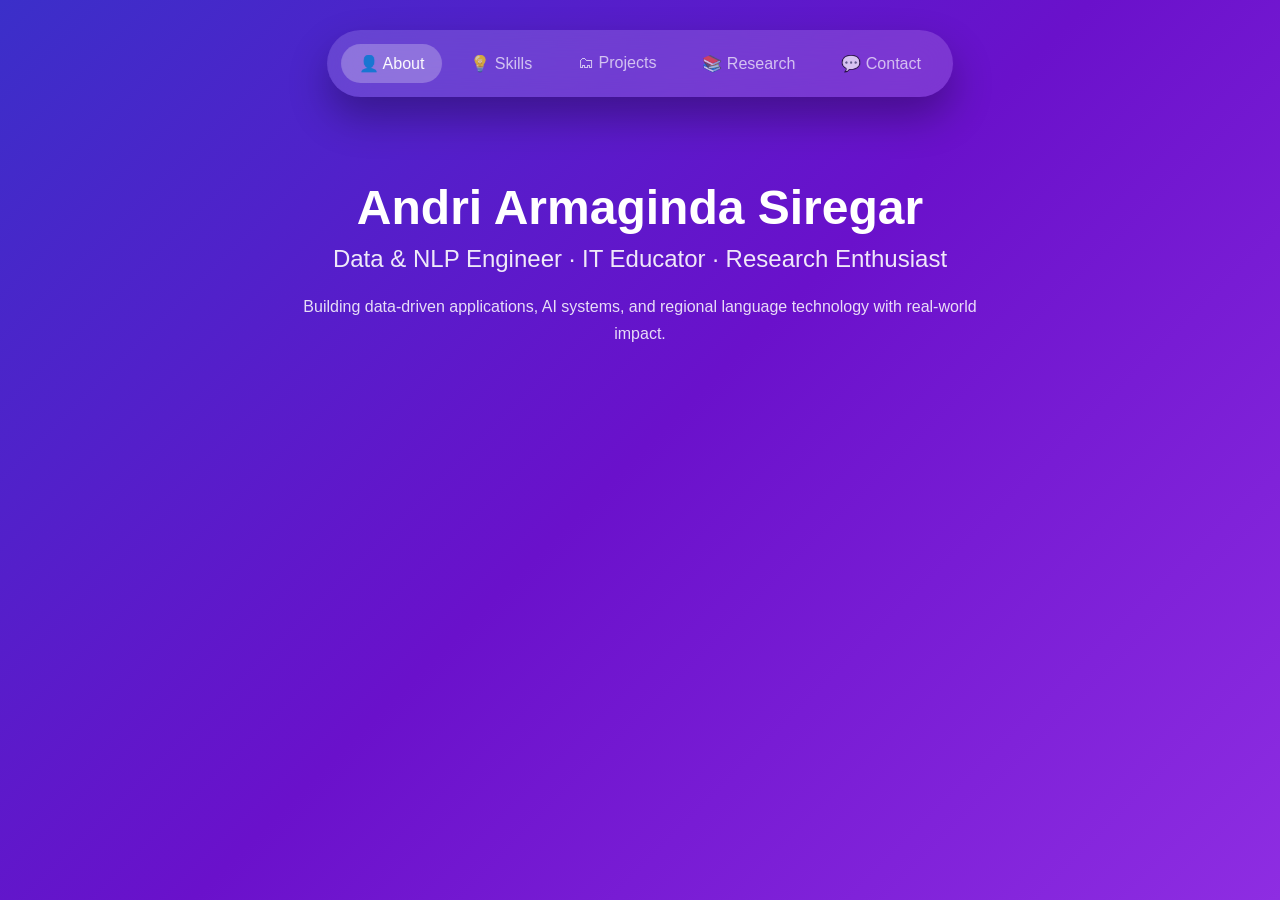
<file: index.html>
<!DOCTYPE html>
<html lang="en">
<head>
  <meta charset="UTF-8" />
  <title>Andri Armaginda Siregar | Portfolio</title>
  <meta name="viewport" content="width=device-width, initial-scale=1.0" />

  <link rel="stylesheet" href="assets/css/style.css" />
</head>
<body>

  <!-- NAVBAR -->
  <nav class="glass-nav">
    <a href="index.html" class="nav-item active">👤 About</a>
    <a href="skills.html" class="nav-item">💡 Skills</a>
    <a href="projects.html" class="nav-item">🗂 Projects</a>
    <a href="research.html" class="nav-item">📚 Research</a>
    <a href="contact.html" class="nav-item">💬 Contact</a>
  </nav>

  <!-- HERO -->
  <section class="hero">
    <h1>Andri Armaginda Siregar</h1>
    <h2>Data & NLP Engineer · IT Educator · Research Enthusiast</h2>

    <p>
      Building data-driven applications, AI systems,
      and regional language technology with real-world impact.
    </p>
  </section>

</body>
</html>
</file>
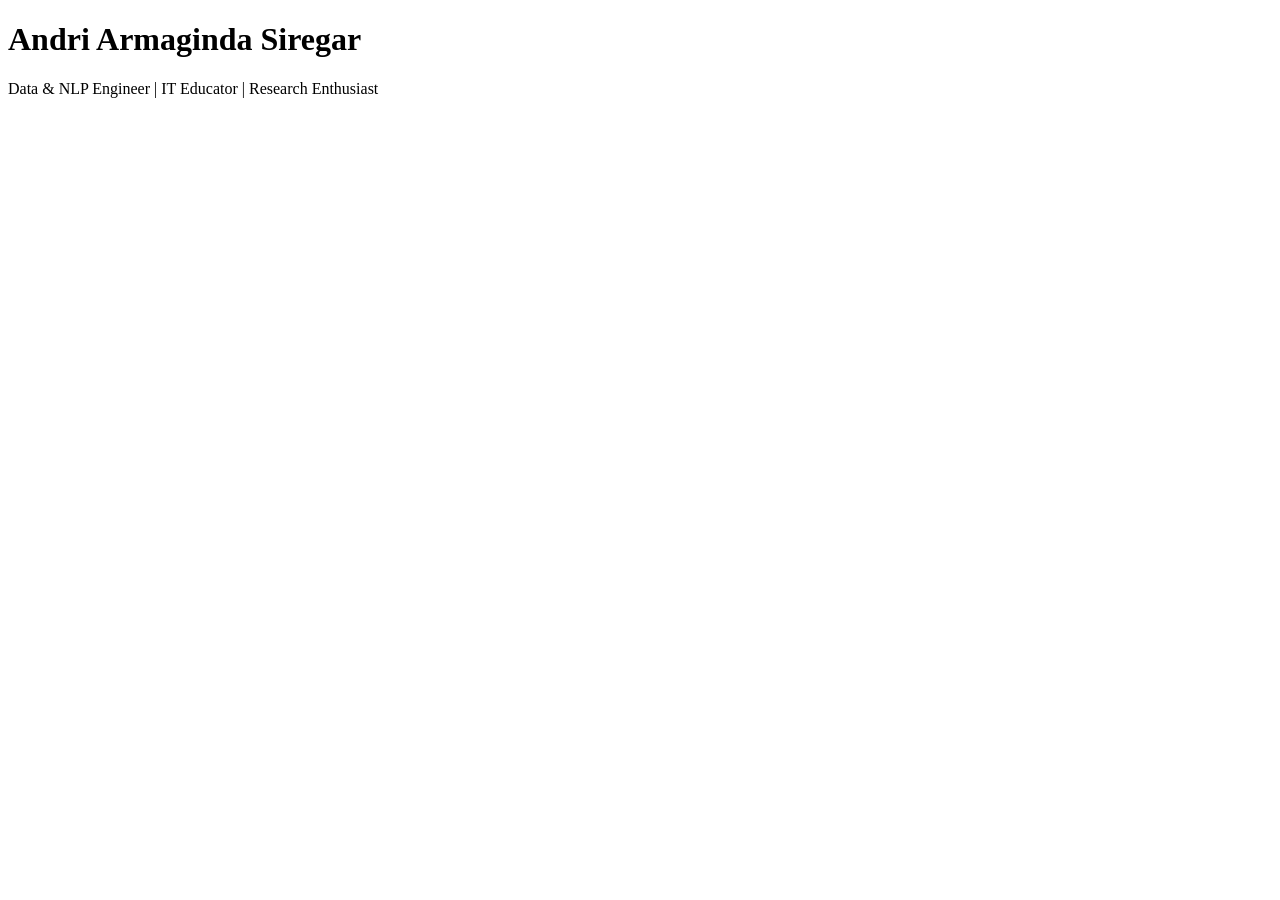
<file: admin/index.html>
<!DOCTYPE html>
<html lang="en">
<head>
  <meta charset="UTF-8">
  <title>Andri Armaginda Siregar | Portfolio</title>
</head>
<body>
  <h1>Andri Armaginda Siregar</h1>
  <p>Data & NLP Engineer | IT Educator | Research Enthusiast</p>
</body>
</html>
</file>
<file: assets/css/style.css>
* {
  margin: 0;
  padding: 0;
  box-sizing: border-box;
  font-family: "Segoe UI", sans-serif;
}

body {
  min-height: 100vh;
  background: linear-gradient(135deg, #3b2fc9, #6a11cb, #8e2de2);
  color: #ffffff;
}

/* GLASS NAV */
.glass-nav {
  position: fixed;
  top: 30px;
  left: 50%;
  transform: translateX(-50%);
  display: flex;
  gap: 10px;
  padding: 14px;
  border-radius: 50px;
  background: rgba(255, 255, 255, 0.15);
  backdrop-filter: blur(18px);
  box-shadow: 0 20px 40px rgba(0, 0, 0, 0.3);
}

.nav-item {
  padding: 10px 18px;
  border-radius: 40px;
  text-decoration: none;
  color: #fff;
  opacity: 0.7;
  transition: 0.3s;
}

.nav-item:hover,
.nav-item.active {
  background: rgba(255, 255, 255, 0.25);
  opacity: 1;
}

/* HERO */
.hero {
  min-height: 100vh;
  padding: 180px 10%;
  text-align: center;
}

.hero h1 {
  font-size: 3rem;
  margin-bottom: 10px;
}

.hero h2 {
  font-weight: 400;
  opacity: 0.9;
  margin-bottom: 20px;
}

.hero p {
  max-width: 700px;
  margin: auto;
  line-height: 1.7;
  opacity: 0.85;
}
</file>
